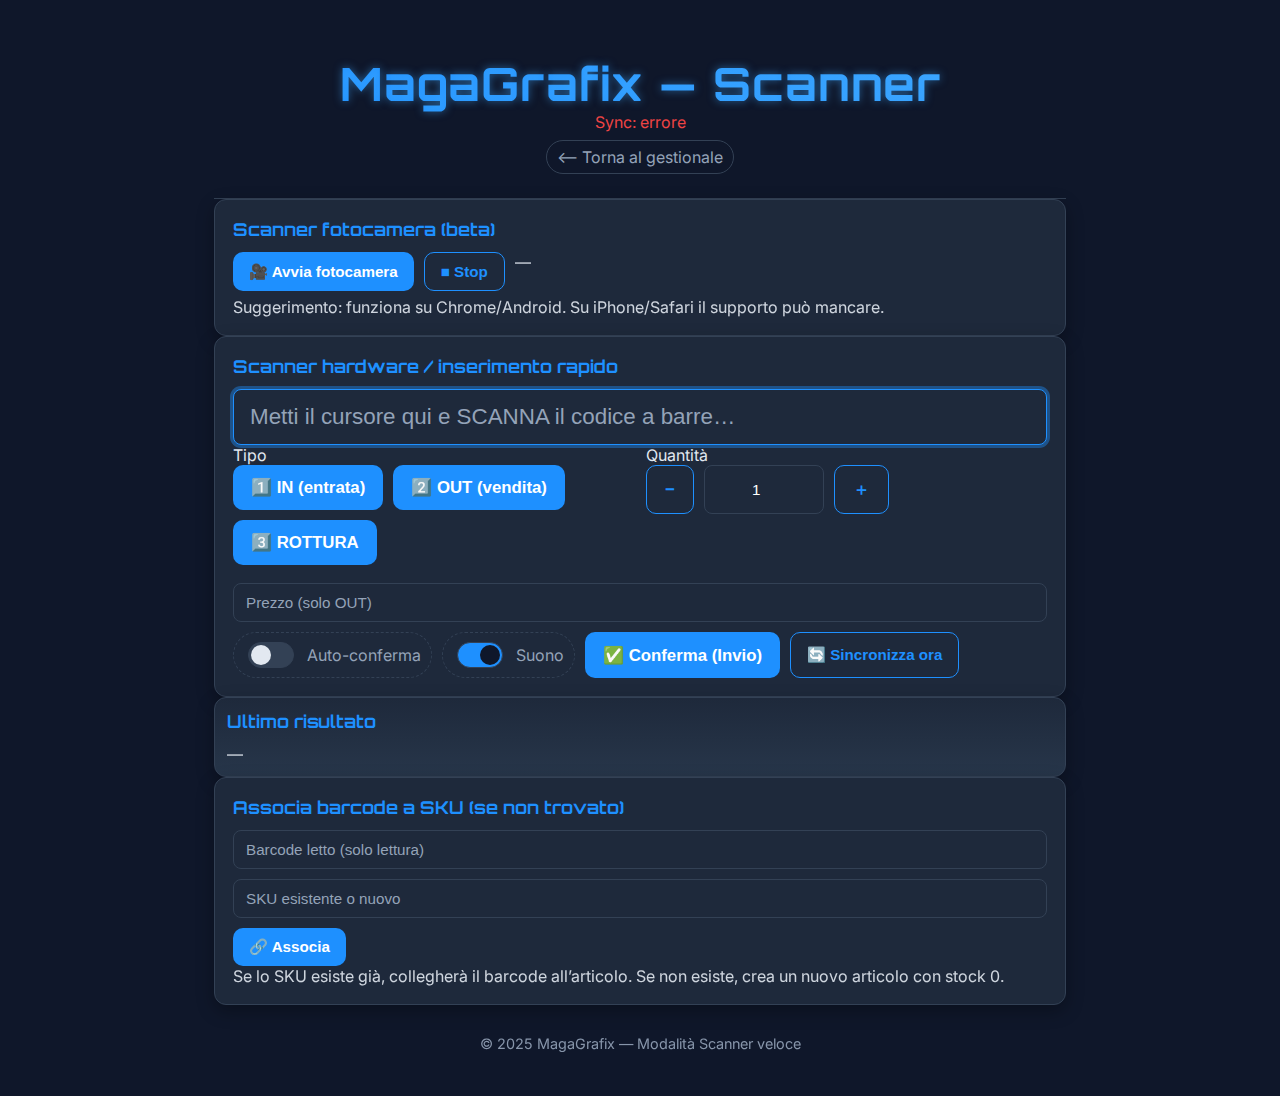
<file: scan.html>
<!doctype html>
<html lang="it">
<head>
  <meta charset="utf-8" />
  <meta name="viewport" content="width=device-width,initial-scale=1" />
  <title>MagaGrafix — Modalità Scanner</title>
  <link rel="stylesheet" href="style.css?v=5" />
  <style>
    /* Ritocchi dedicati alla pagina scanner */
    .scanner-wrap{max-width:900px;margin:20px auto}
    .big-input{font-size:1.4rem;padding:14px 16px}
    .pill{display:inline-block;padding:6px 10px;border-radius:999px;border:1px solid var(--border);color:var(--muted);text-decoration:none}
    .btn-big{font-size:1.05rem;padding:12px 18px}
    .grid-sc{display:grid;grid-template-columns:1fr 1fr;gap:12px}
    @media(max-width:768px){.grid-sc{grid-template-columns:1fr}}
    .lastbox{background:linear-gradient(180deg,var(--card),var(--card-2));border:1px solid var(--border);border-radius:12px;padding:12px}
    .ok{color:#10b981}.err{color:#ef4444}
    .row{display:flex;gap:10px;flex-wrap:wrap}
    .small{opacity:.9}
  </style>
</head>
<body>
  <div class="wrap scanner-wrap">
    <header style="text-align:center">
      <h1>MagaGrafix — Scanner</h1>
      <div id="syncStatus" class="sync-badge">Sync: —</div>
      <div style="margin-top:8px">
        <a class="pill" href="./index.html">⟵ Torna al gestionale</a>
      </div>
    </header>

    <!-- 🔹 Sezione: Scanner fotocamera (beta) -->
    <div class="card">
      <h3>Scanner fotocamera (beta)</h3>
      <div class="row">
        <button id="camStart">🎥 Avvia fotocamera</button>
        <button id="camStop" class="ghost">■ Stop</button>
        <span class="small" id="camStatus">—</span>
      </div>
      <div id="camBox" class="chartwrap" style="margin-top:10px; display:none;">
        <video id="cam" playsinline autoplay style="width:100%;max-height:260px;border-radius:8px;"></video>
      </div>
      <div class="small" style="margin-top:6px">
        Suggerimento: funziona su Chrome/Android. Su iPhone/Safari il supporto può mancare.
      </div>
    </div>

    <!-- 🔹 Sezione: Scanner hardware (lettore barcode USB/Bluetooth = tastiera) -->
    <div class="card">
      <h3>Scanner hardware / inserimento rapido</h3>
      <div class="flexcol">
        <input id="scanInput" class="big-input" placeholder="Metti il cursore qui e SCANNA il codice a barre…" autofocus />
        <div class="row">
          <div class="grid-sc">
            <div class="flexcol">
              <label>Tipo</label>
              <div class="row">
                <button class="btn-big" data-type="IN" id="btnTypeIN">1️⃣ IN (entrata)</button>
                <button class="btn-big" data-type="OUT" id="btnTypeOUT">2️⃣ OUT (vendita)</button>
                <button class="btn-big" data-type="ROTTURA" id="btnTypeROTTURA">3️⃣ ROTTURA</button>
              </div>
            </div>
            <div class="flexcol">
              <label>Quantità</label>
              <div class="row">
                <button id="qtyMinus" class="ghost btn-big">−</button>
                <input id="qty" type="number" min="1" value="1" style="max-width:120px;text-align:center" />
                <button id="qtyPlus" class="ghost btn-big">＋</button>
              </div>
            </div>
          </div>

          <div class="row" style="margin-top:8px">
            <input id="price" type="number" step="0.01" placeholder="Prezzo (solo OUT)" />
            <label class="switch" title="Conferma automatica alla scansione">
              <input id="autoConfirm" type="checkbox"><span>Auto-conferma</span>
            </label>
            <label class="switch" title="Suoni">
              <input id="soundToggle" type="checkbox" checked><span>Suono</span>
            </label>
            <button id="confirmBtn" class="btn-big">✅ Conferma (Invio)</button>
            <button id="syncBtn" class="ghost">🔄 Sincronizza ora</button>
          </div>
        </div>
      </div>
    </div>

    <!-- 🔹 Ultimo risultato -->
    <div class="card lastbox">
      <h3>Ultimo risultato</h3>
      <div id="lastMsg" class="small">—</div>
    </div>

    <!-- 🔹 Associazione barcode ↔ SKU -->
    <div class="card">
      <h3>Associa barcode a SKU (se non trovato)</h3>
      <div class="row">
        <input id="unknownBarcode" placeholder="Barcode letto (solo lettura)" readonly />
        <input id="assignSku" placeholder="SKU esistente o nuovo" />
        <button id="assignBtn">🔗 Associa</button>
      </div>
      <div class="small">Se lo SKU esiste già, collegherà il barcode all’articolo. Se non esiste, crea un nuovo articolo con stock 0.</div>
    </div>

    <footer class="small" style="text-align:center">© 2025 MagaGrafix — Modalità Scanner veloce</footer>
  </div>

  <!-- JS della pagina scanner -->
  <script src="scan.js?v=3"></script>
</body>
</html>
</file>
<file: style.css>
/* ================================
   STYLE — MagaGrafix (tema blu professionale)
   ================================ */

@import url('https://fonts.googleapis.com/css2?family=Orbitron:wght@600;700&family=Inter:wght@400;600&display=swap');

/* COLOR SYSTEM */
:root {
  --bg: #0f172a;          /* blu notte */
  --bg-soft: #1e293b;
  --card: #1e293b;
  --card-2: #27364a;
  --text: #e2e8f0;
  --muted: #94a3b8;
  --white: #ffffff;

  --accent: #1E90FF;      /* blu principale */
  --accent-light: #3ea8ff;
  --accent-dark: #0063cc;

  --border: #334155;
  --success: #10b981;
  --warning: #facc15;
  --danger: #ef4444;
  --info: #3b82f6;

  --ring: rgba(30,144,255,.4);
  --shadow: 0 6px 18px rgba(0,0,0,.3);
}

/* BASE */
*,
*::before,
*::after { box-sizing: border-box; }

html, body {
  margin: 0;
  padding: 0;
  font-family: 'Inter', sans-serif;
  background: var(--bg);
  color: var(--text);
  -webkit-font-smoothing: antialiased;
  scroll-behavior: smooth;
}

.wrap {
  max-width: 1200px;
  margin: 0 auto;
  padding: 24px;
}

/* HEADER */
header {
  text-align: center;
  padding: 10px 0 24px;
  border-bottom: 1px solid var(--border);
}

header h1 {
  font-family: 'Orbitron', sans-serif;
  font-size: clamp(28px, 4vw, 46px);
  letter-spacing: 1px;
  margin: 0;
  background: linear-gradient(90deg, var(--accent), var(--accent-light));
  -webkit-background-clip: text;
  -webkit-text-fill-color: transparent;
  text-shadow: 0 0 8px rgba(62,168,255,0.5);
  animation: subtlePulse 3s ease-in-out infinite alternate;
}
@keyframes subtlePulse {
  0% { text-shadow: 0 0 8px rgba(62,168,255,0.3); }
  100% { text-shadow: 0 0 16px rgba(62,168,255,0.7); }
}

header .small {
  color: var(--muted);
  font-size: 1rem;
  margin-top: 6px;
}

/* GRID */
.grid {
  display: grid;
  grid-template-columns: 1fr 1fr;
  gap: 20px;
}
@media (max-width: 980px) { .grid { grid-template-columns: 1fr; } }

/* CARDS */
.card {
  background: var(--card);
  border: 1px solid var(--border);
  border-radius: 12px;
  padding: 18px;
  box-shadow: var(--shadow);
}

.card h3 {
  margin: 0 0 12px;
  font-family: 'Orbitron', sans-serif;
  color: var(--accent);
  font-size: 1.1rem;
}

/* FORM */
input, select {
  background: var(--bg-soft);
  border: 1px solid var(--border);
  color: var(--white);
  padding: 10px 12px;
  border-radius: 8px;
  font-size: .95rem;
  width: 100%;
  transition: border-color .2s, box-shadow .2s;
}
input::placeholder { color: var(--muted); }
input:focus, select:focus {
  outline: none;
  border-color: var(--accent);
  box-shadow: 0 0 0 3px var(--ring);
}

/* BUTTONS */
button {
  background: var(--accent);
  color: #fff;
  border: none;
  border-radius: 10px;
  padding: 10px 16px;
  font-weight: 600;
  font-size: .95rem;
  cursor: pointer;
  transition: background .2s, transform .05s;
}
button:hover { background: var(--accent-light); }
button:active { transform: translateY(1px); }
button.ghost {
  background: transparent;
  border: 1px solid var(--accent);
  color: var(--accent);
}
button.ghost:hover {
  background: rgba(62,168,255,.15);
}
button.danger { background: var(--danger); }

/* SWITCH (AutoSync) */
.switch {
  display: inline-flex;
  align-items: center;
  gap: 10px;
  padding: 6px 10px;
  border: 1px dashed var(--border);
  border-radius: 999px;
  color: var(--muted);
}
.switch input {
  appearance: none;
  width: 46px; height: 26px;
  background: #334155;
  border-radius: 999px;
  position: relative;
  transition: background .3s;
}
.switch input::after {
  content: '';
  position: absolute;
  top: 2px; left: 2px;
  width: 20px; height: 20px;
  border-radius: 50%;
  background: #e2e8f0;
  transition: transform .3s, background .3s;
}
.switch input:checked {
  background: var(--accent);
}
.switch input:checked::after {
  transform: translateX(20px);
  background: #0f172a;
}

/* ALERT BAR */
.alertbar {
  background: linear-gradient(90deg, var(--danger), var(--warning));
  padding: 10px;
  border-radius: 8px;
  color: #fff;
  text-align: center;
  font-weight: 600;
  box-shadow: 0 2px 10px rgba(0,0,0,.3);
}
.hidden { display: none; }

/* TABLE */
table {
  width: 100%;
  border-collapse: collapse;
  border: 1px solid var(--border);
  border-radius: 8px;
  overflow: hidden;
}
thead th {
  background: var(--bg-soft);
  color: var(--accent-light);
  font-weight: 600;
  text-align: center;
  padding: 8px;
}
tbody td {
  text-align: center;
  padding: 8px;
  border-top: 1px solid var(--border);
}
tbody tr:nth-child(even) { background: #1a2533; }
tbody tr:hover { background: #243447; }

/* CHARTS */
.chartwrap {
  background: #0d1117;
  border: 1px solid var(--border);
  border-radius: 12px;
  padding: 10px;
}

/* FOOTER */
footer {
  text-align: center;
  color: var(--muted);
  font-size: .9rem;
  margin-top: 30px;
  opacity: .85;
}

/* SCROLLBAR */
::-webkit-scrollbar { width: 8px; }
::-webkit-scrollbar-thumb {
  background: linear-gradient(180deg, var(--accent), var(--accent-dark));
  border-radius: 8px;
}

/* RESPONSIVE */
@media (max-width: 700px) {
  .row { flex-direction: column; }
  button { width: 100%; }
  .switch { justify-content: space-between; width: 100%; }
}

/* PRINT */
@media print {
  body { background: #fff; color: #000; }
  header h1 { -webkit-text-fill-color: #000; text-shadow: none; }
  button, .alertbar, .switch { display: none !important; }
}
</file>
